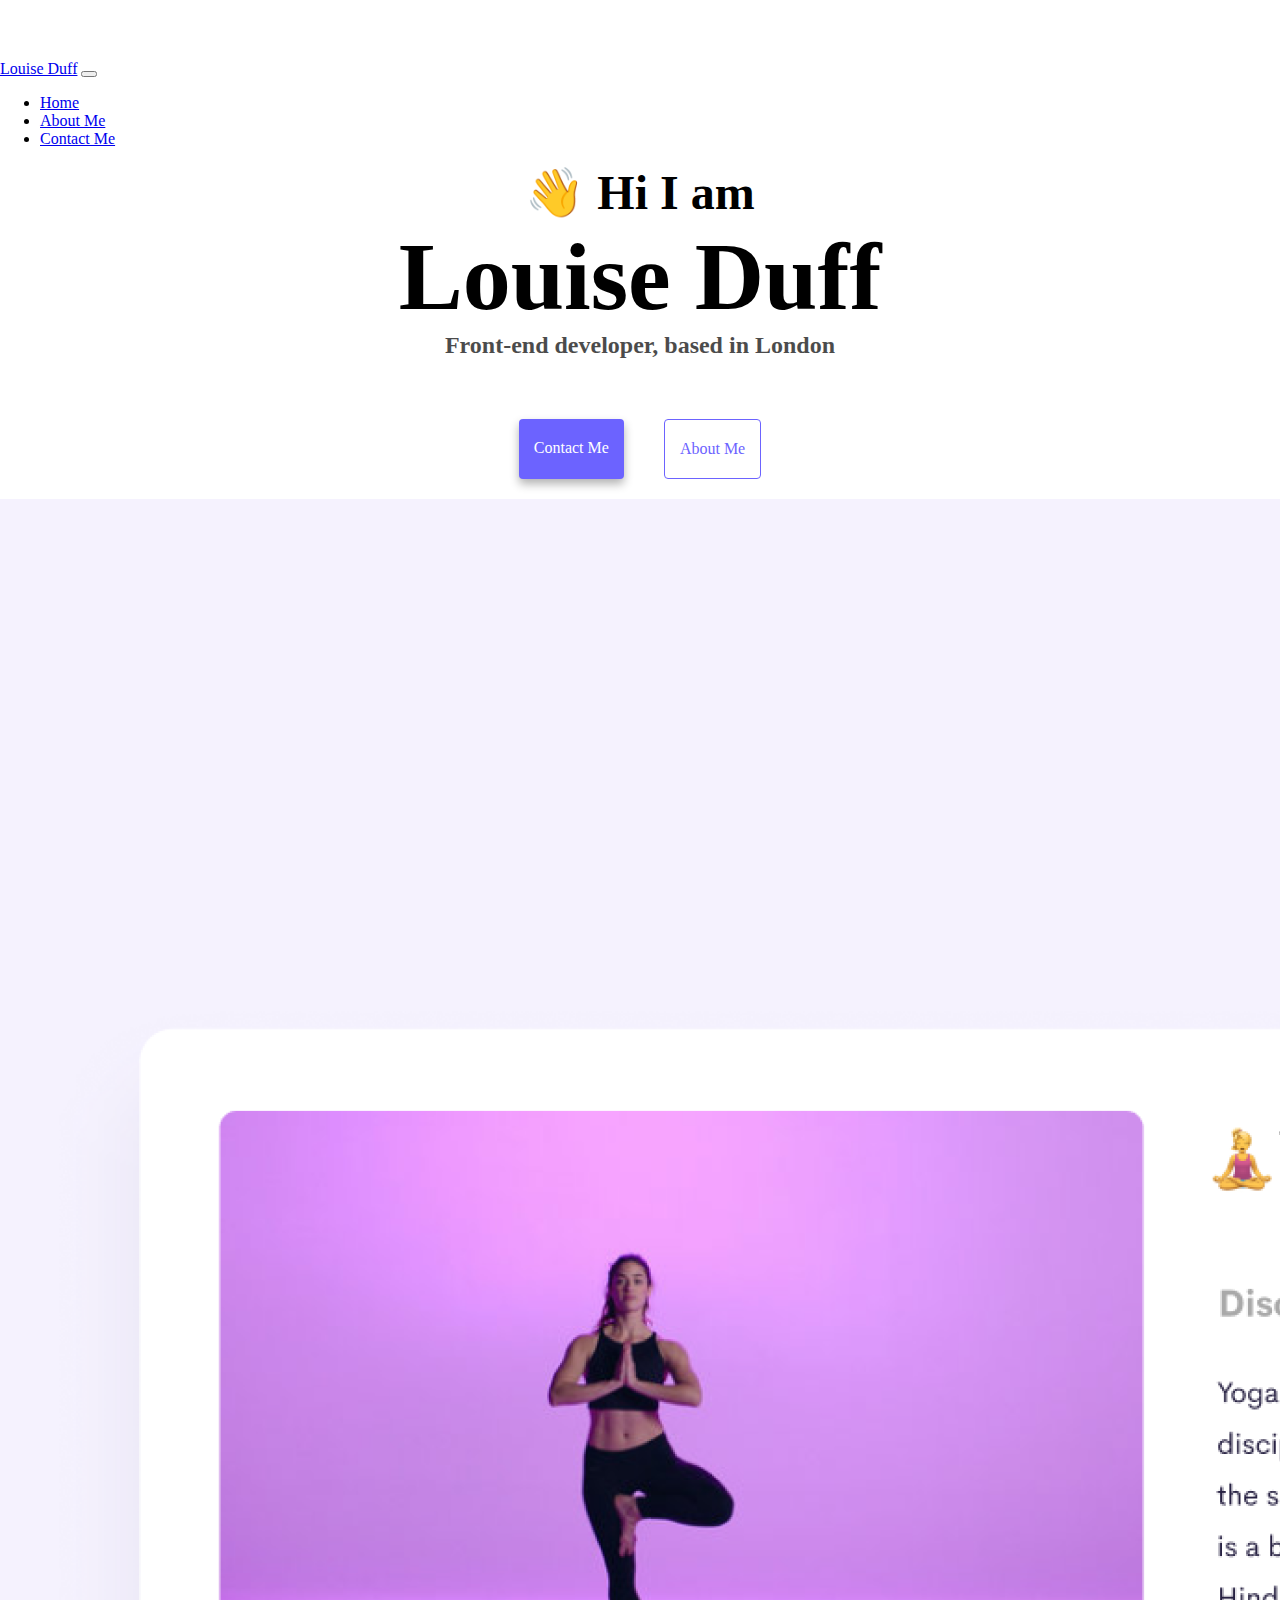
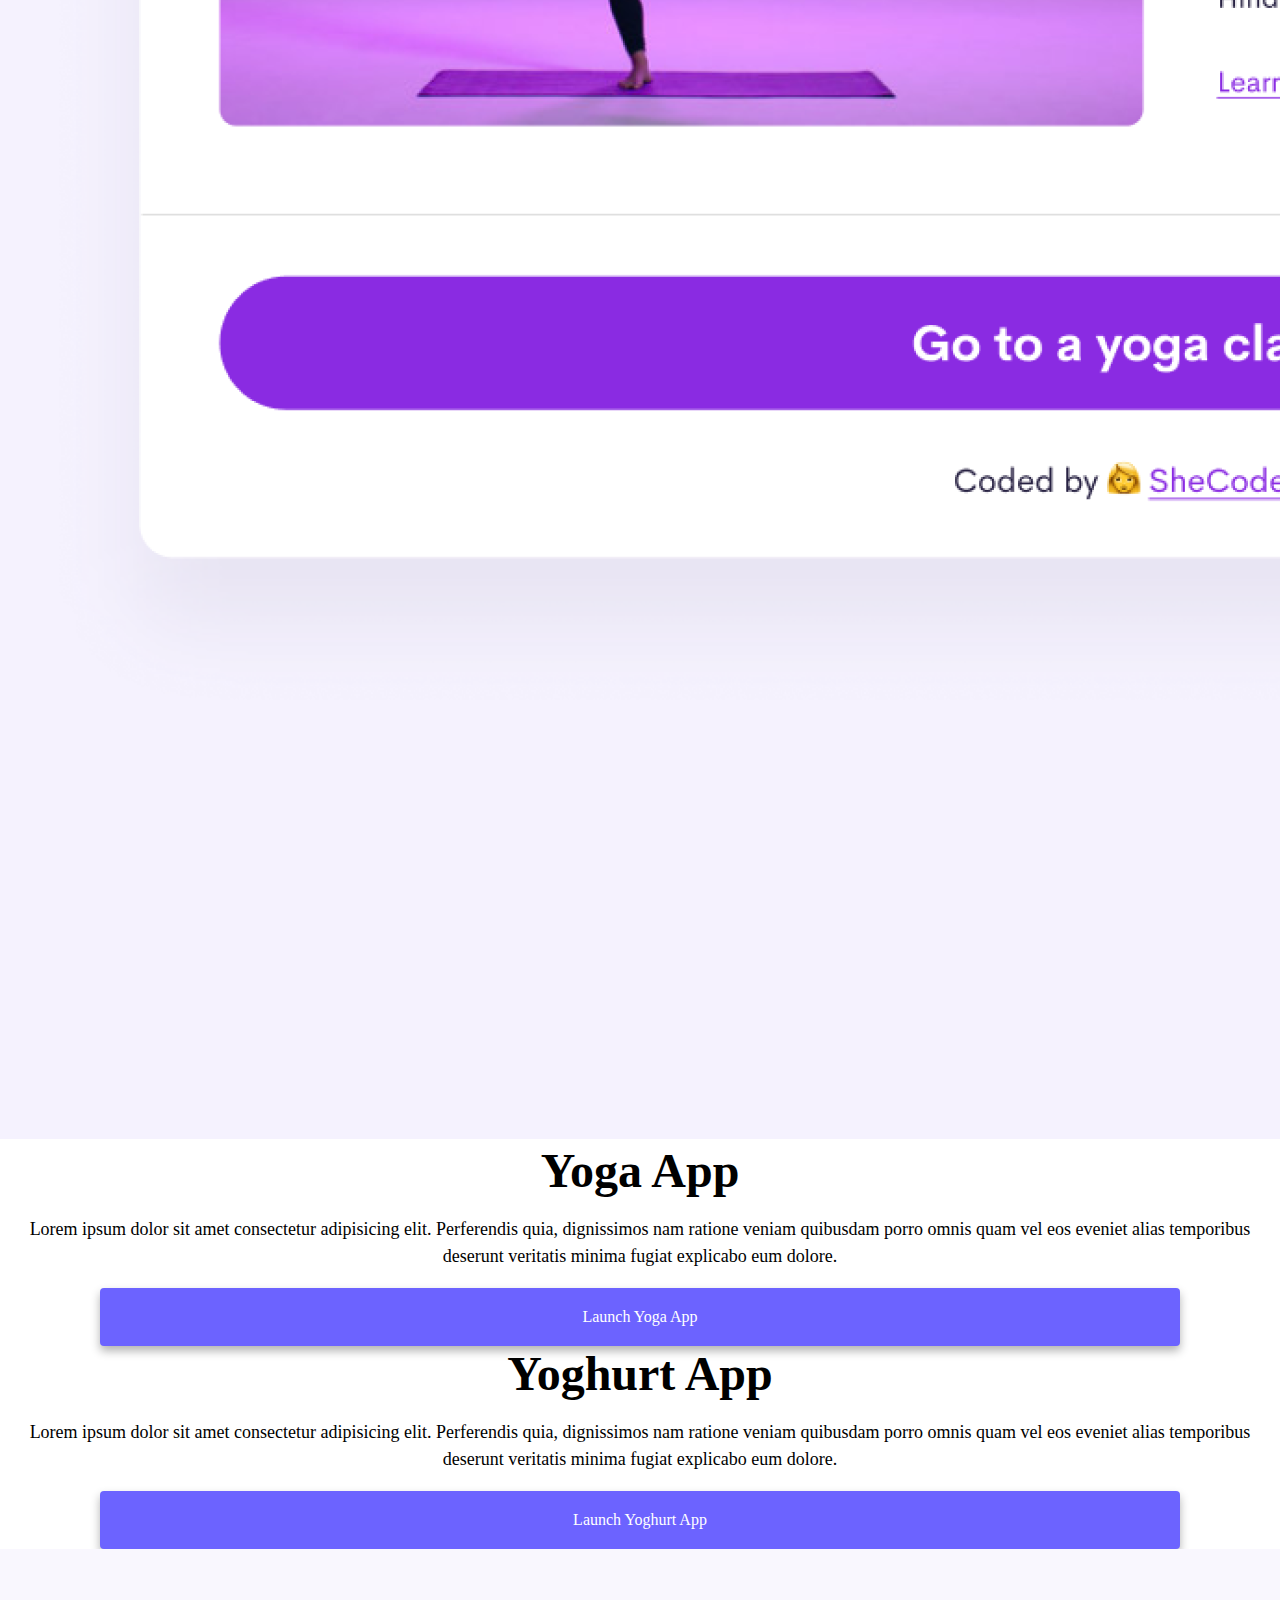
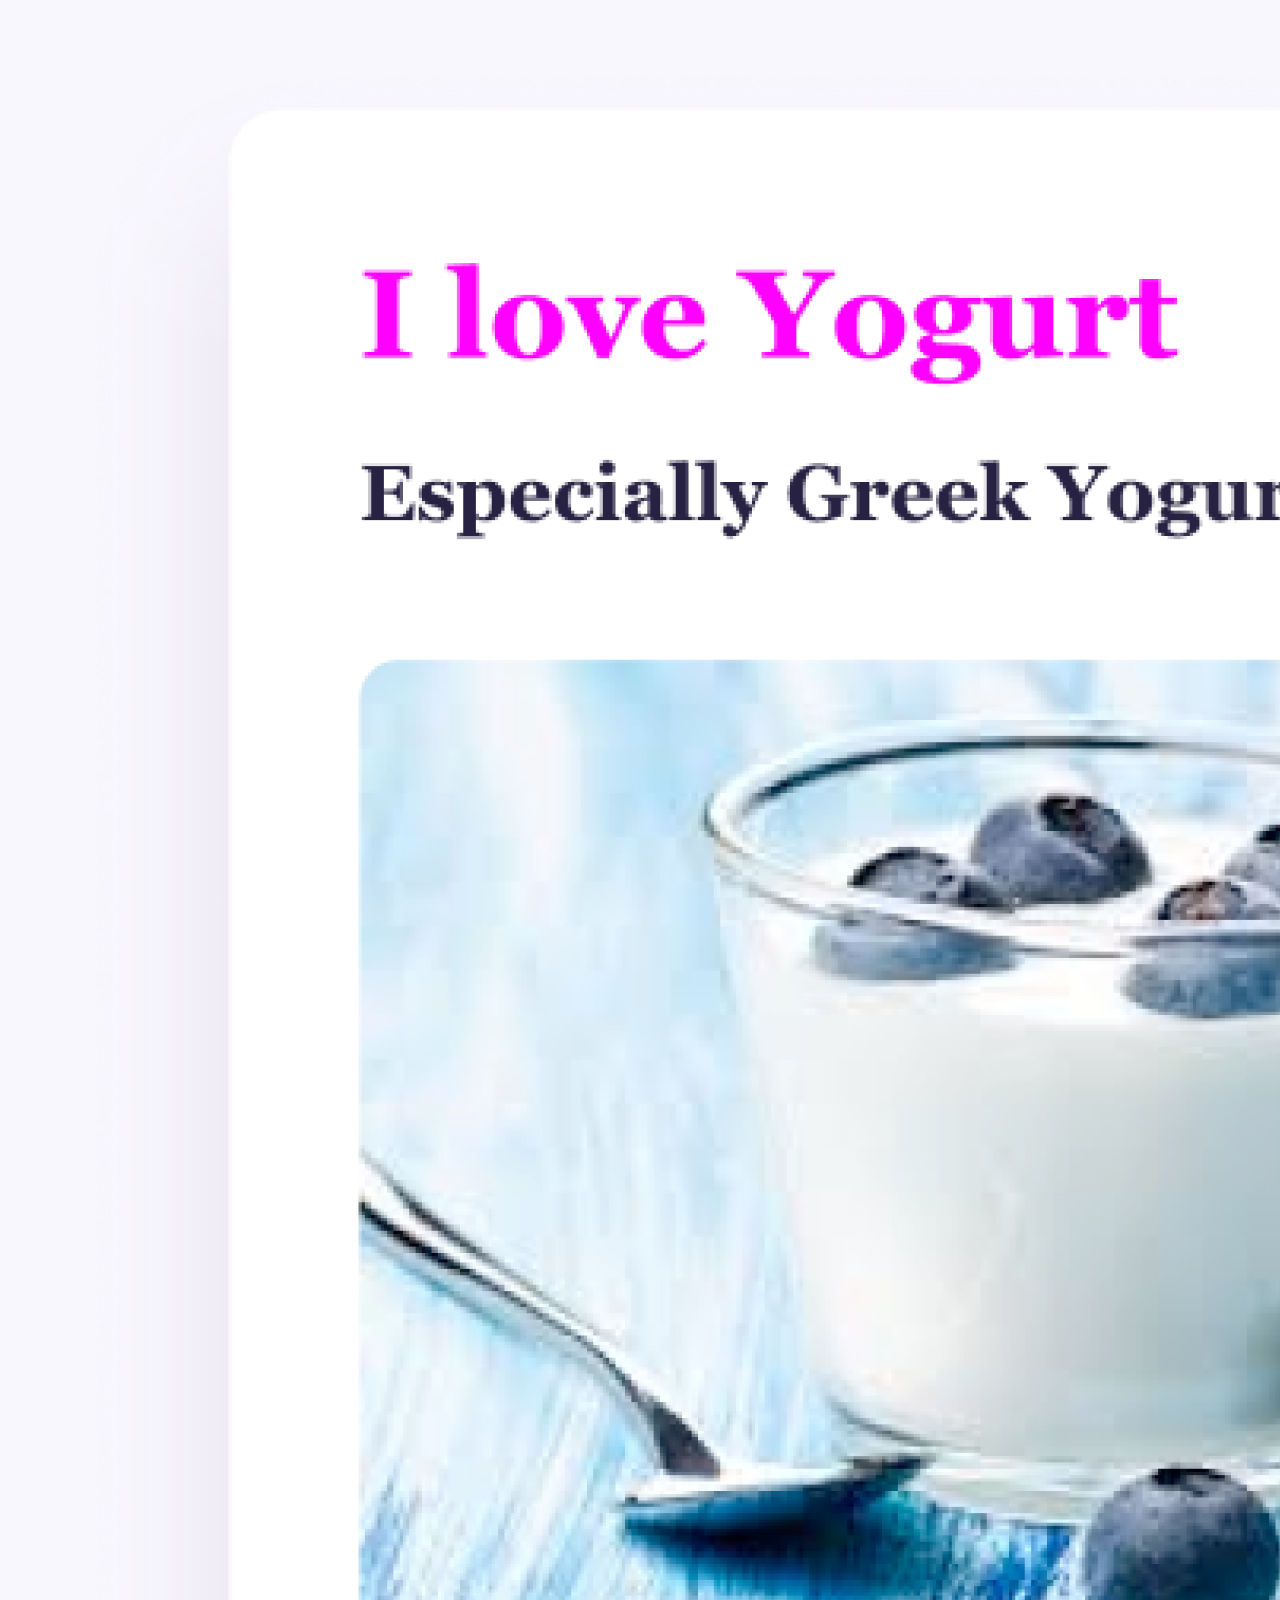
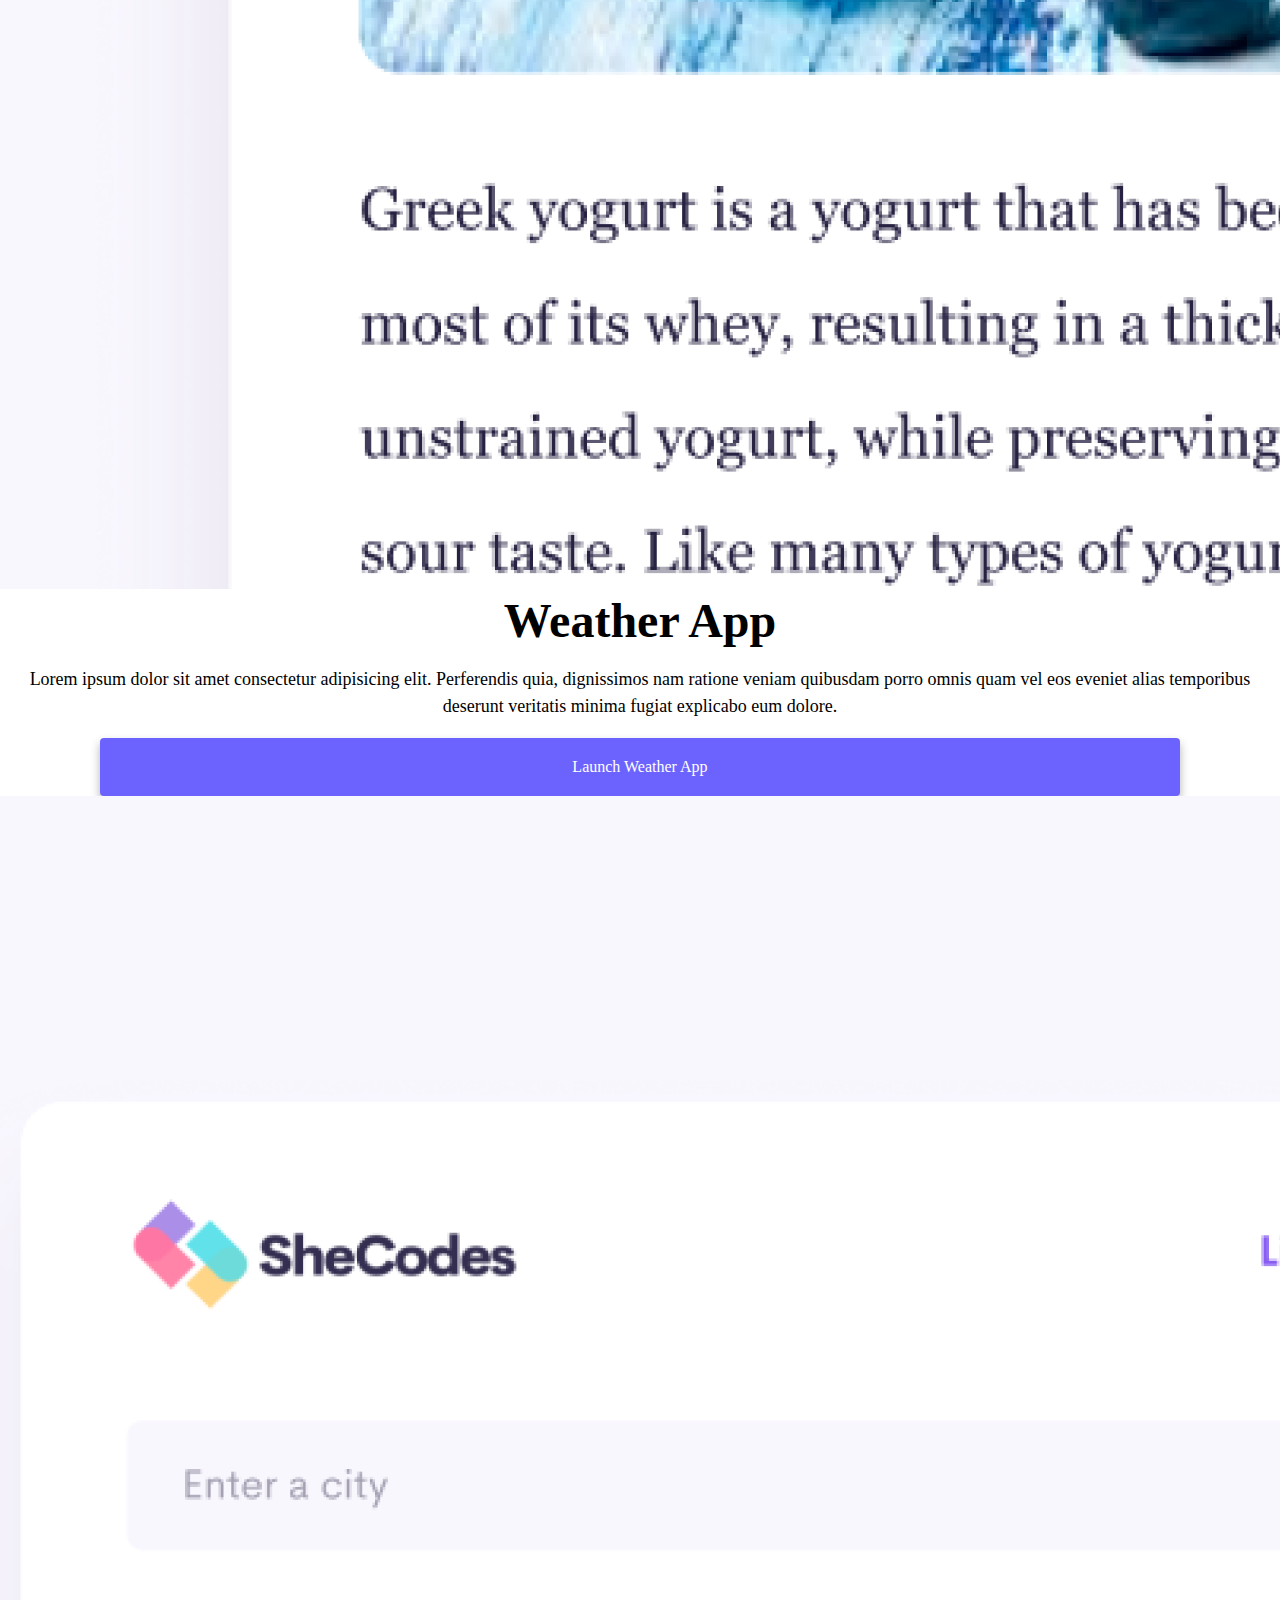
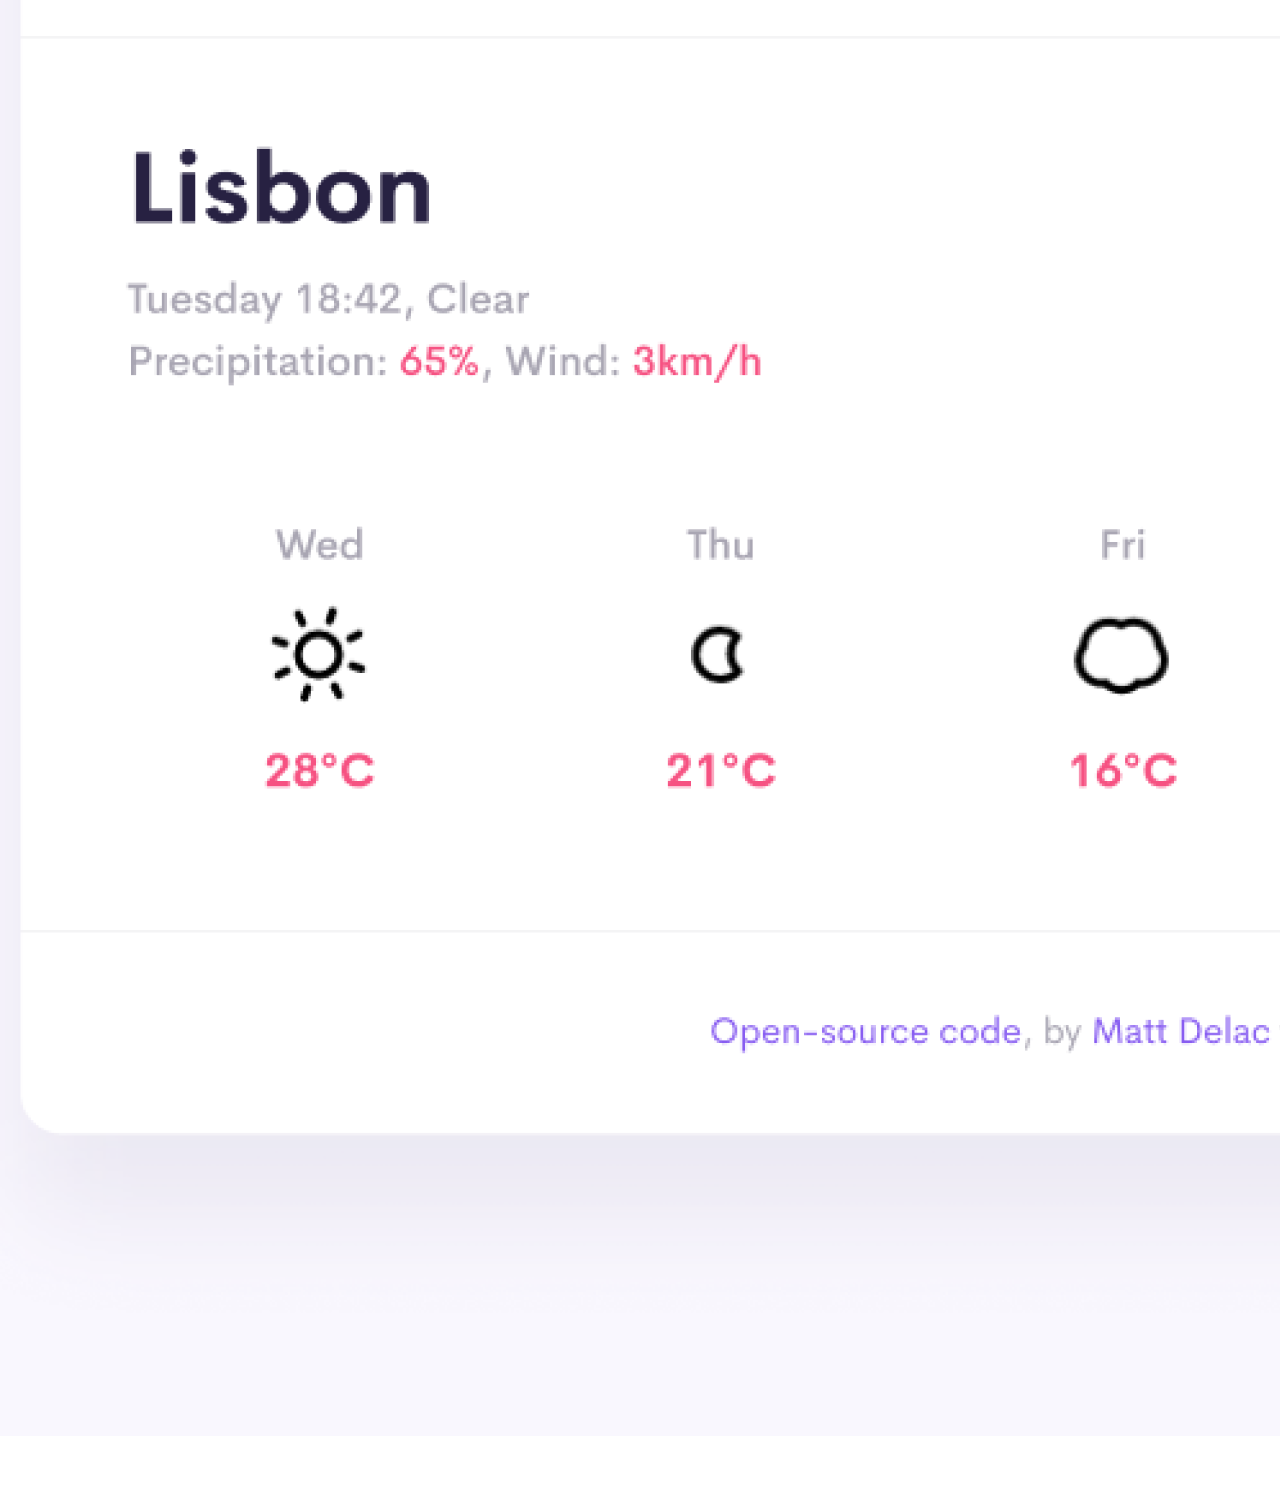
<file: index.html>
<!DOCTYPE html>
<html lang="en">
  <head>
    <meta charset="UTF-8" />
    <meta http-equiv="X-UA-Compatible" content="IE=edge" />
    <meta name="viewport" content="width=device-width, initial-scale=1.0" />
    <link
      href="https://cdn.jsdelivr.net/npm/bootstrap@5.3.2/dist/css/bootstrap.min.css"
      rel="stylesheet"
      integrity="sha384-T3c6CoIi6uLrA9TneNEoa7RxnatzjcDSCmG1MXxSR1GAsXEV/Dwwykc2MPK8M2HN"
      crossorigin="anonymous"
    />
    <script
      src="https://cdn.jsdelivr.net/npm/bootstrap@5.3.2/dist/js/bootstrap.bundle.min.js"
      integrity="sha384-C6RzsynM9kWDrMNeT87bh95OGNyZPhcTNXj1NW7RuBCsyN/o0jlpcV8Qyq46cDfL"
      crossorigin="anonymous"
    ></script>
    <link rel="stylesheet" href="/styles.css" />
    <title>Frontend Developer - Louise Duff</title>
  </head>
  <body>
    <nav class="navbar navbar-expand-lg bg-body-tertiary fixed-top">
      <div class="container-fluid">
        <a class="navbar-brand" href="#">Louise Duff</a>
        <button
          class="navbar-toggler"
          type="button"
          data-bs-toggle="collapse"
          data-bs-target="#navbarNav"
          aria-controls="navbarNav"
          aria-expanded="false"
          aria-label="Toggle navigation"
        >
          <span class="navbar-toggler-icon"></span>
        </button>
        <div class="collapse navbar-collapse" id="navbarNav">
          <ul class="navbar-nav">
            <li class="nav-item">
              <a class="nav-link active" aria-current="page" href="#">Home</a>
            </li>
            <li class="nav-item">
              <a class="nav-link" href="#">About Me</a>
            </li>
            <li class="nav-item">
              <a class="nav-link" href="#">Contact Me</a>
            </li>
          </ul>
        </div>
      </div>
    </nav>
    <h2>👋 Hi I am</h2>
    <h1>Louise Duff</h1>
    <h3>Front-end developer, based in London</h3>
    <div class="navigation-links">
      <a
        href="/about.html#contact"
        title="Link to Contact Email"
        class="primary-link"
        >Contact me</a
      >
      <a href="/about.html" title="Link to About Me Page" class="secondary-link"
        >About me</a
      >
    </div>
    <div class="container">
      <div class="row">
        <div class="col-md-6">
          <img
            src="images/yoga.png"
            alt="yoga project"
            class="img-fluid rounded hide-image"
          />
        </div>
        <div class="col-md-6">
          <h2 class="mb-3">Yoga App</h2>
          <p>
            Lorem ipsum dolor sit amet consectetur adipisicing elit. Perferendis
            quia, dignissimos nam ratione veniam quibusdam porro omnis quam vel
            eos eveniet alias temporibus deserunt veritatis minima fugiat
            explicabo eum dolore.
          </p>
          <div class="mt-5">
            <a
              href="#"
              title="Link to Yoga Project"
              class="primary-link launch-link"
              >Launch Yoga App</a
            >
          </div>
        </div>
      </div>

      <div class="row mt-5">
        <div class="col-md-6">
          <h2 class="mb-3">Yoghurt App</h2>
          <p>
            Lorem ipsum dolor sit amet consectetur adipisicing elit. Perferendis
            quia, dignissimos nam ratione veniam quibusdam porro omnis quam vel
            eos eveniet alias temporibus deserunt veritatis minima fugiat
            explicabo eum dolore.
          </p>
          <div class="mb-5 mt-5">
            <a
              href="#"
              title="Link to Yoghurt Project"
              class="primary-link launch-link"
              >Launch Yoghurt App</a
            >
          </div>
        </div>

        <div class="col-md-6">
          <img
            src="images/yogurt.png"
            alt="yoghurt project"
            class="img-fluid rounded hide-image"
          />
        </div>
      </div>

      <div class="row mt-5">
        <div class="col-md-6">
          <h2 class="mb-3">Weather App</h2>
          <p>
            Lorem ipsum dolor sit amet consectetur adipisicing elit. Perferendis
            quia, dignissimos nam ratione veniam quibusdam porro omnis quam vel
            eos eveniet alias temporibus deserunt veritatis minima fugiat
            explicabo eum dolore.
          </p>
          <div class="mb-5 mt-5">
            <a
              href="#"
              title="Link to Weather App Project"
              class="primary-link launch-link"
              >Launch Weather App</a
            >
          </div>
        </div>

        <div class="col-md-6">
          <img
            src="images/weather.png"
            alt="Weather app project"
            class="img-fluid rounded hide-image"
          />
        </div>
      </div>
    </div>
  </body>
</html>
</file>
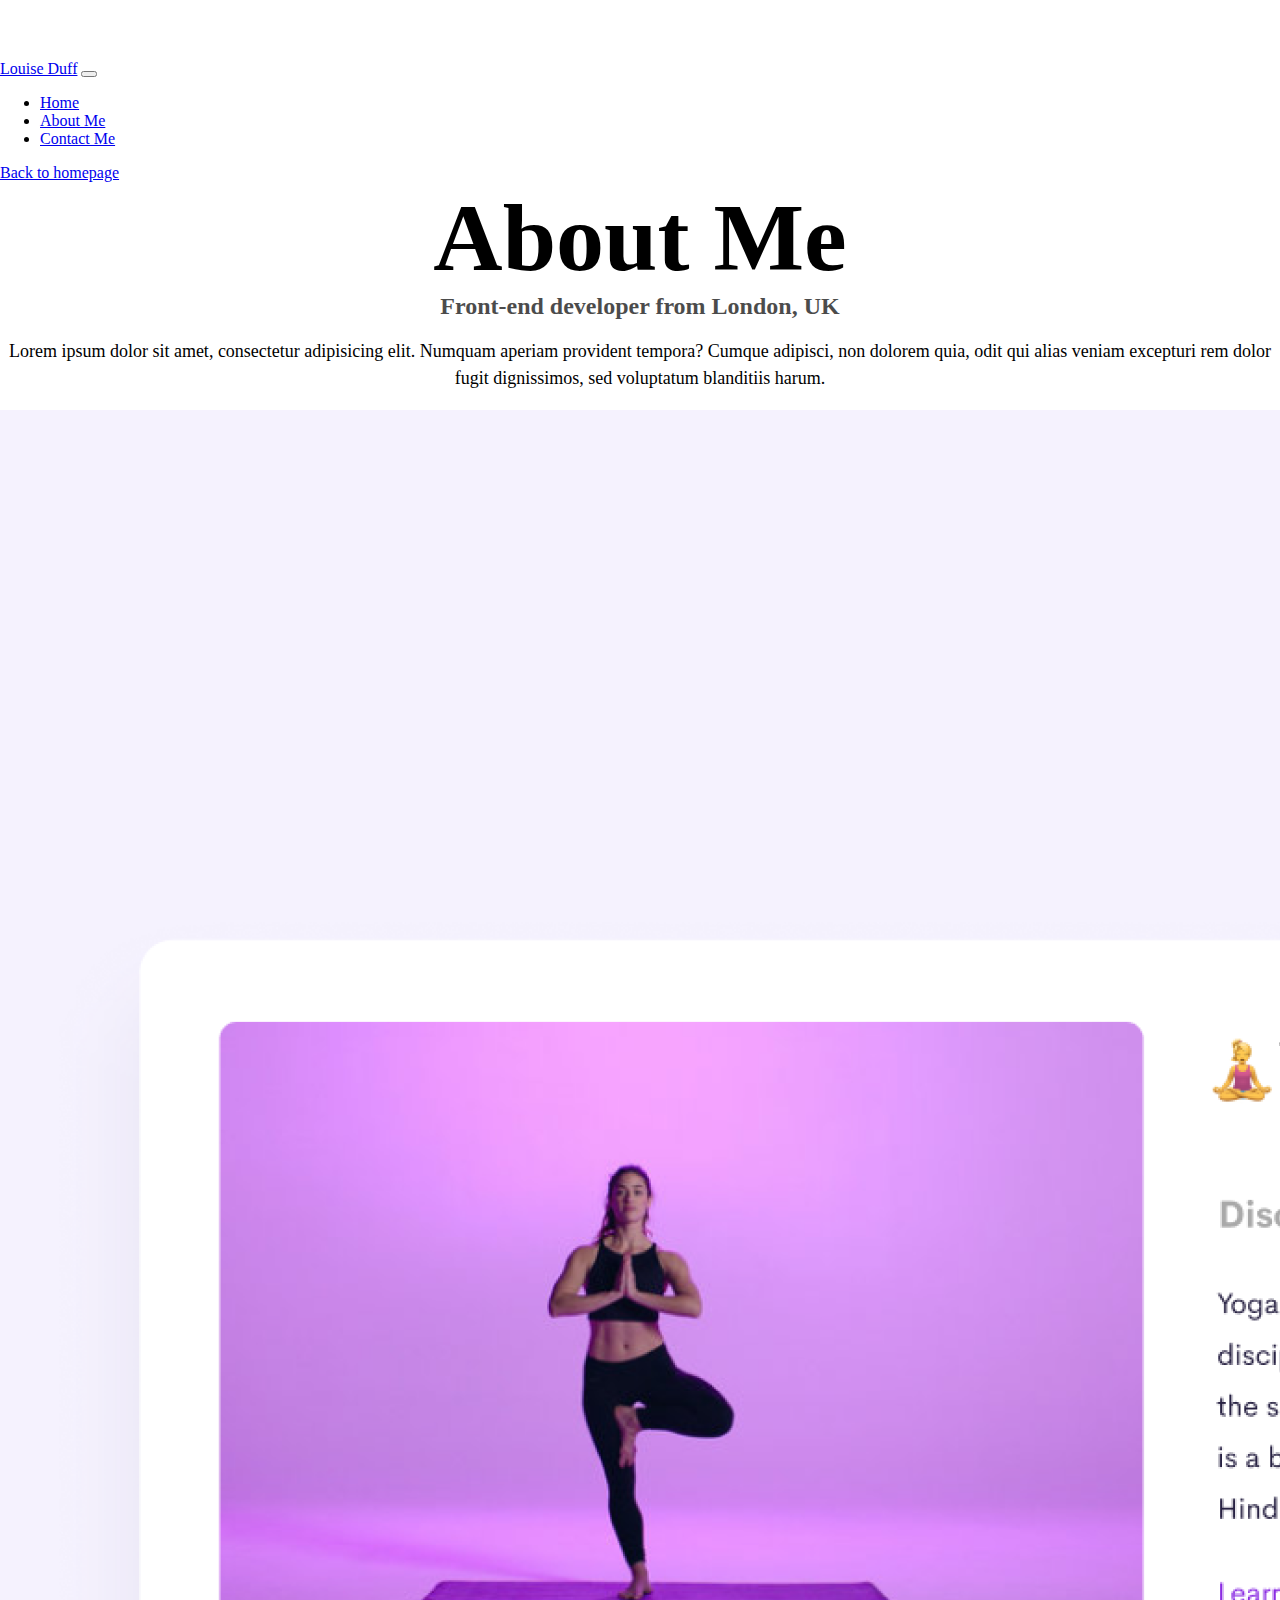
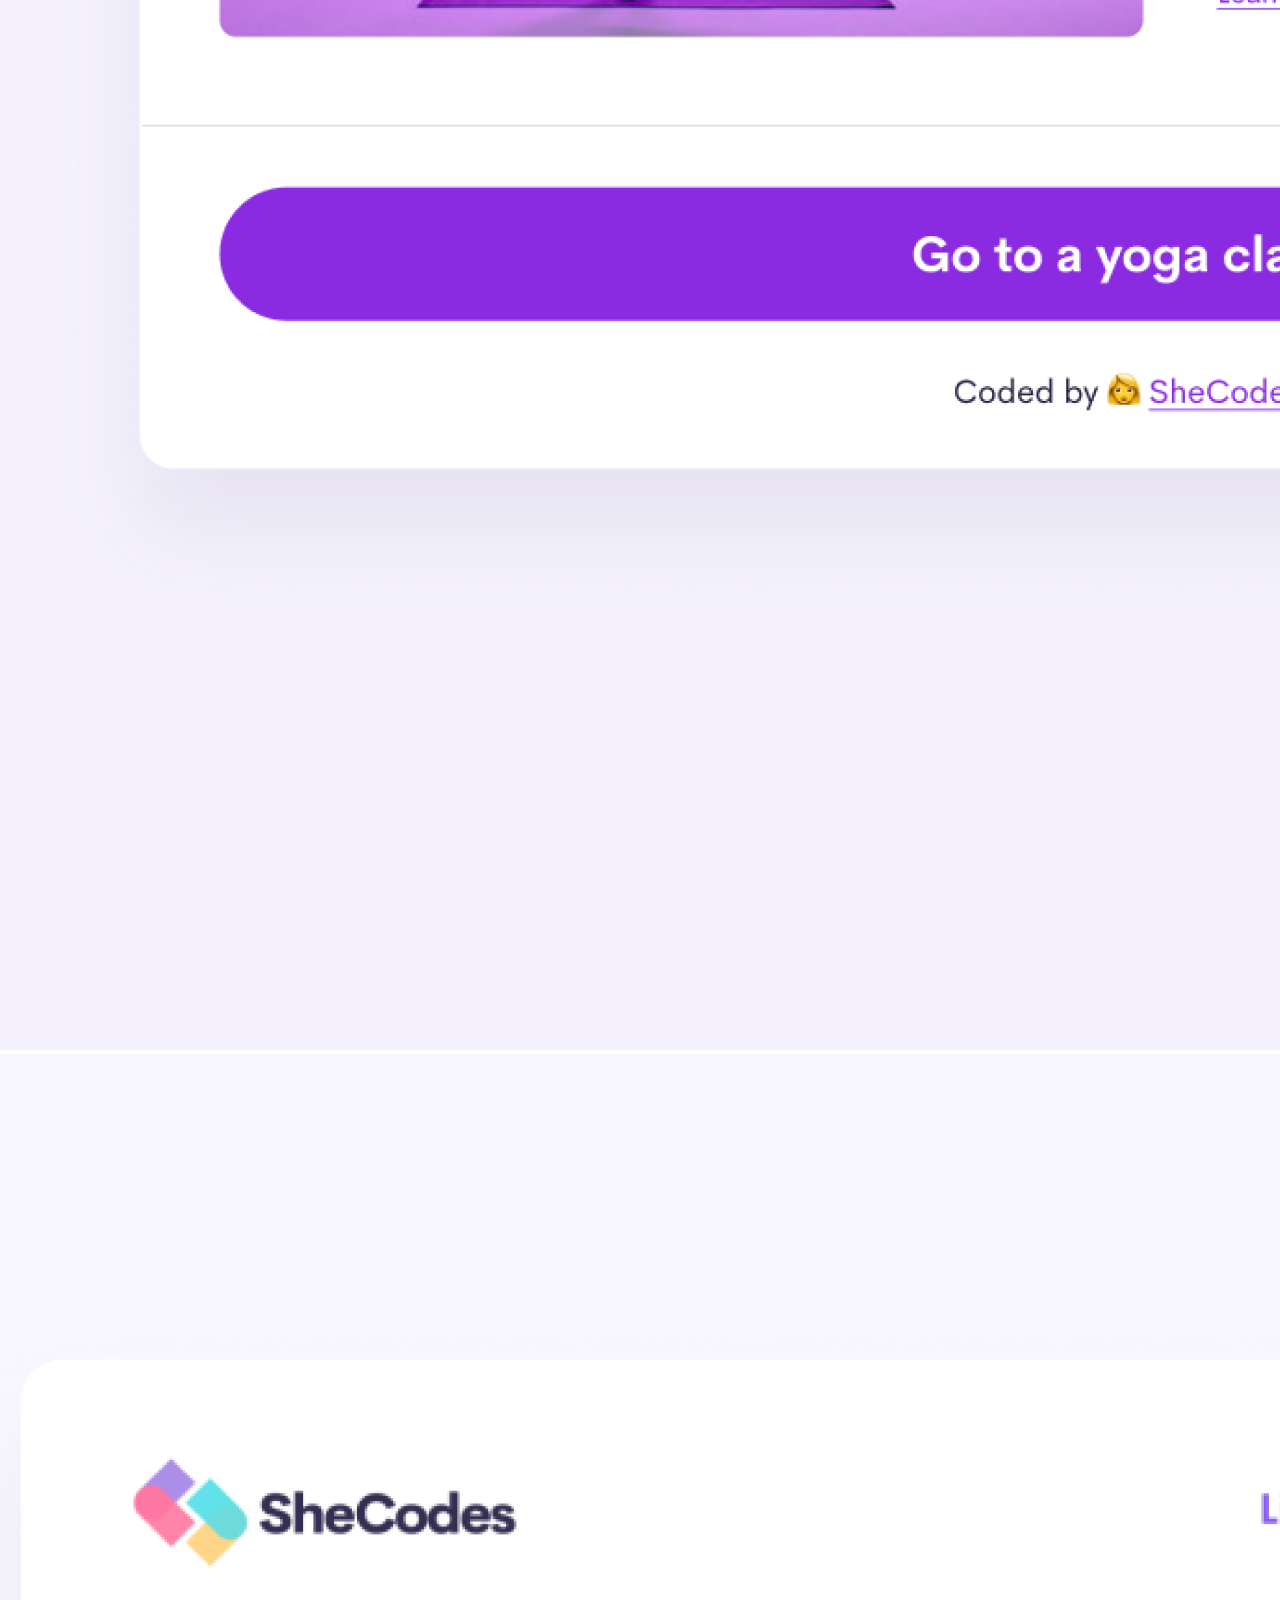
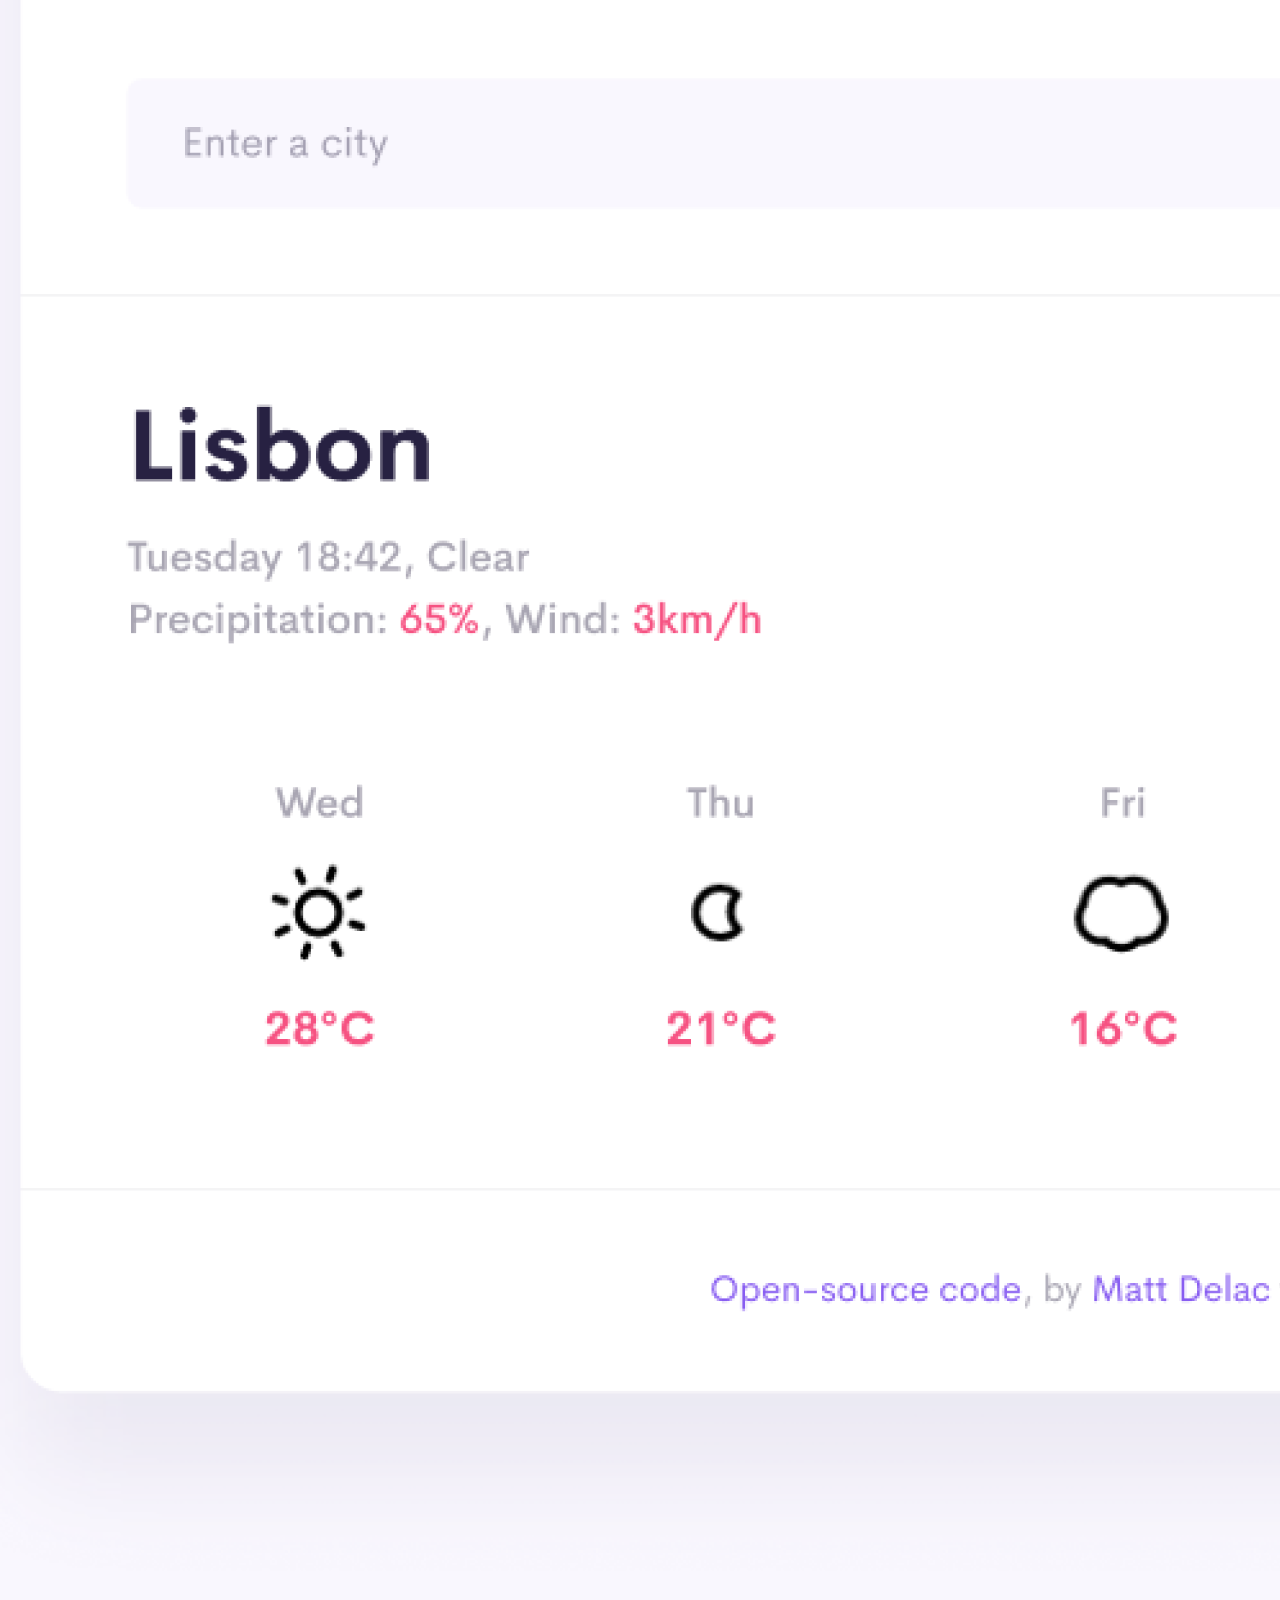
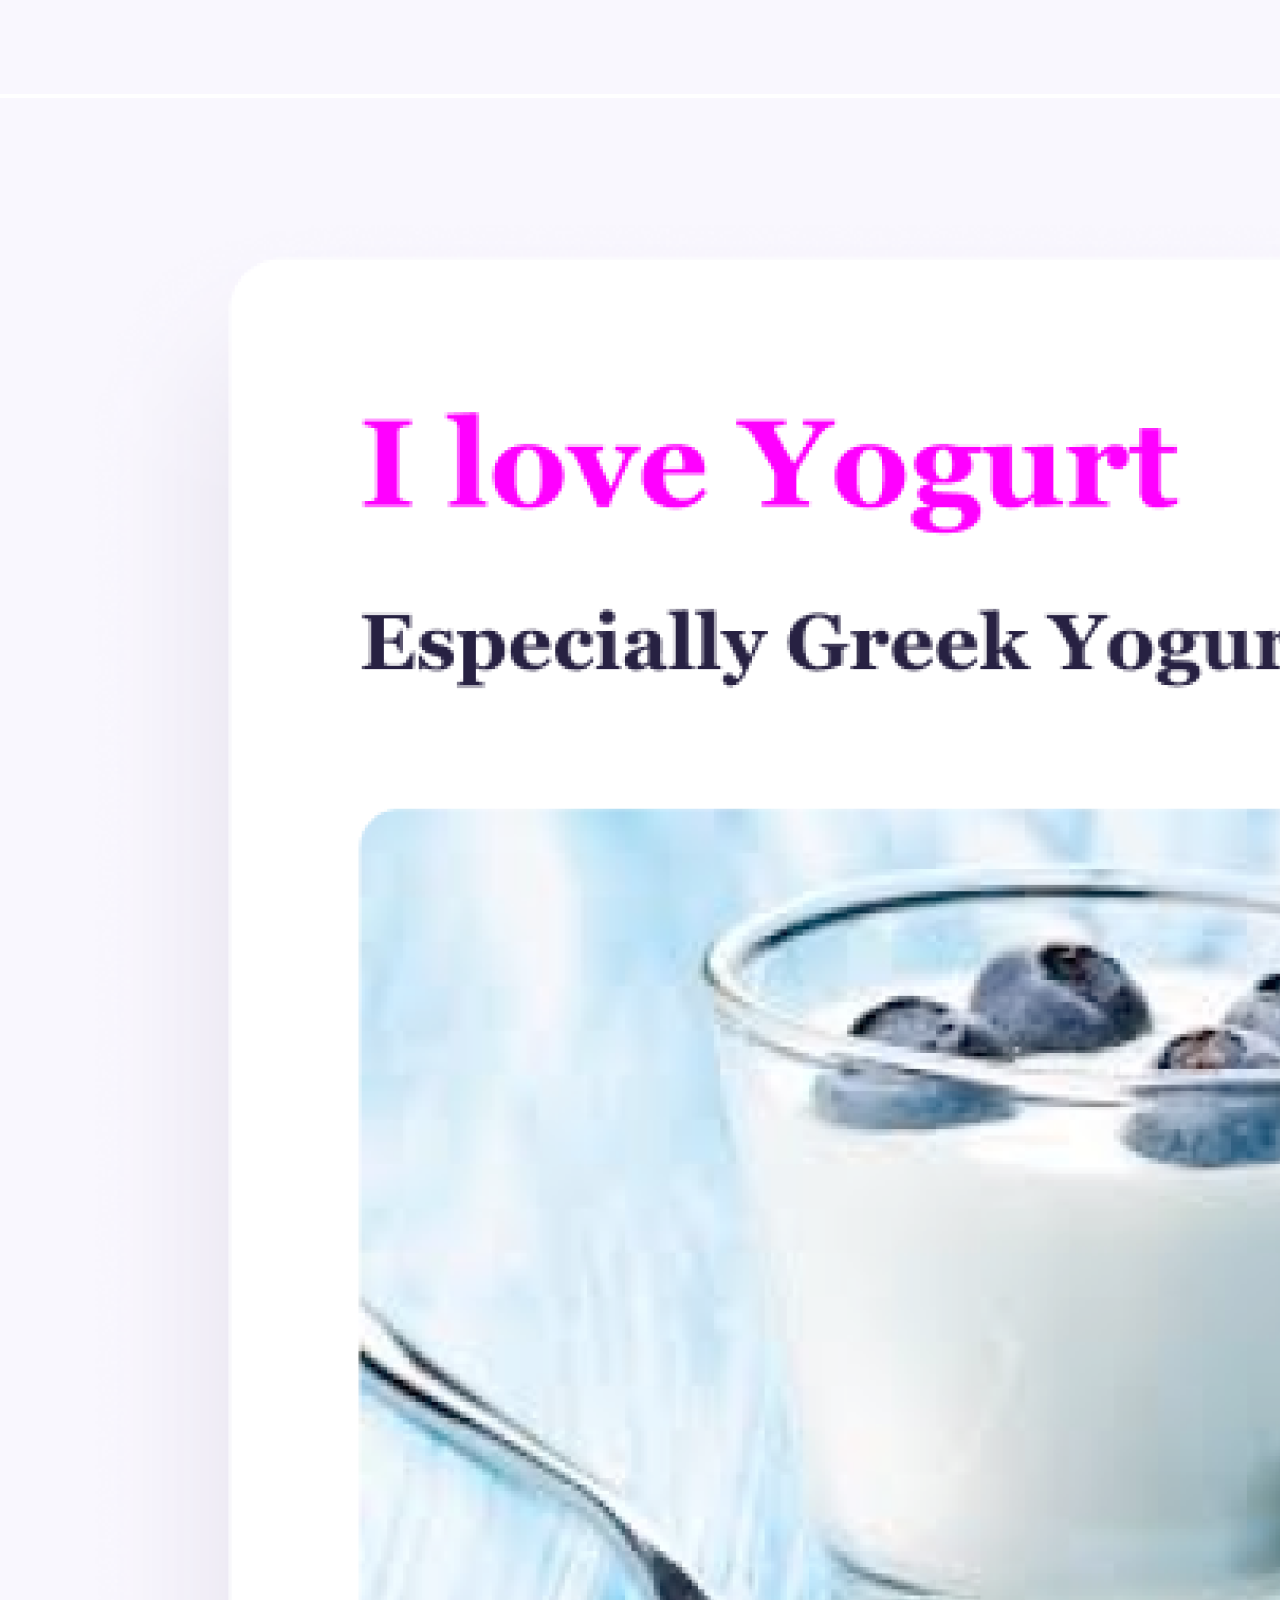
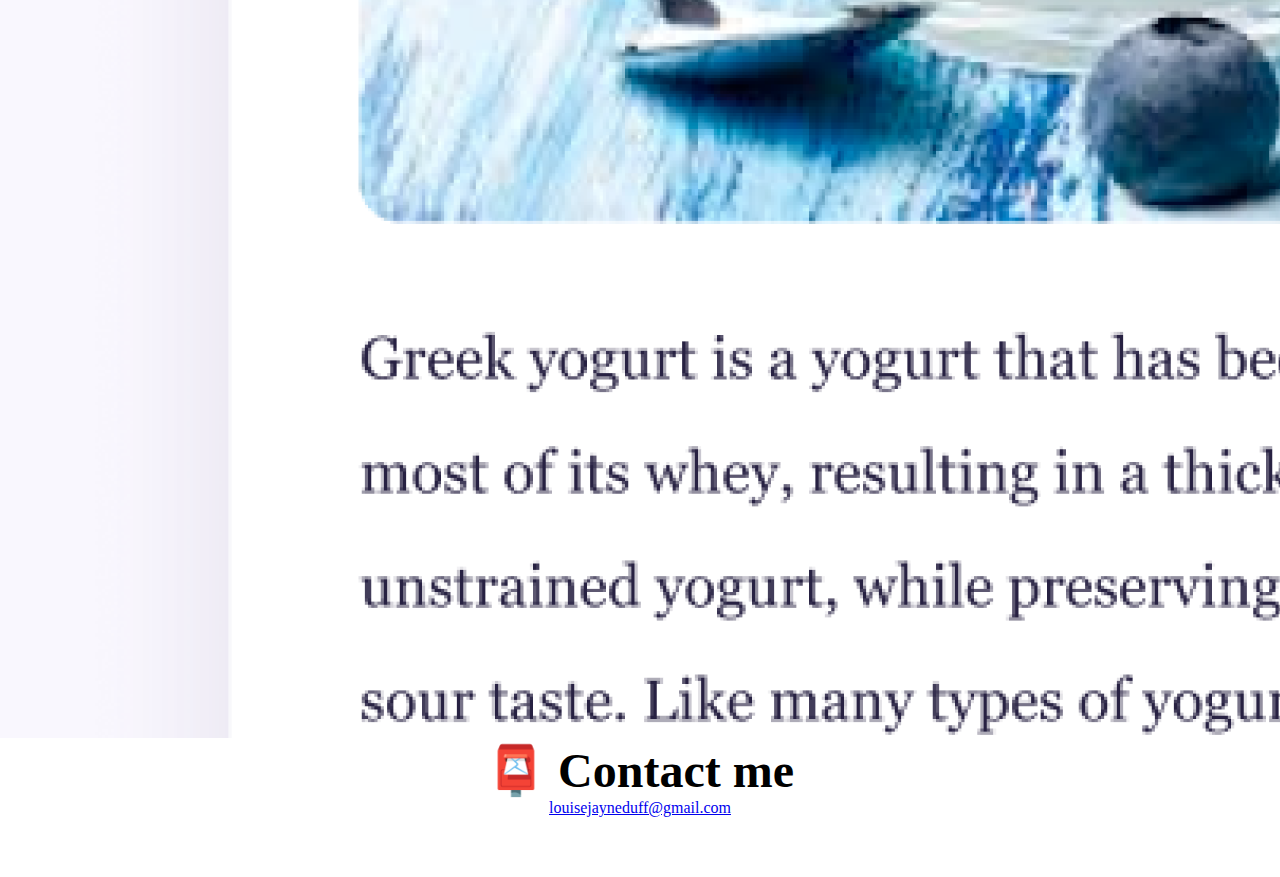
<file: about.html>
<!DOCTYPE html>
<html lang="en">
  <head>
    <meta charset="UTF-8" />
    <meta http-equiv="X-UA-Compatible" content="IE=edge" />
    <meta name="viewport" content="width=device-width, initial-scale=1.0" />
    <link
      href="https://cdn.jsdelivr.net/npm/bootstrap@5.3.2/dist/css/bootstrap.min.css"
      rel="stylesheet"
      integrity="sha384-T3c6CoIi6uLrA9TneNEoa7RxnatzjcDSCmG1MXxSR1GAsXEV/Dwwykc2MPK8M2HN"
      crossorigin="anonymous"
    />
    <script
      src="https://cdn.jsdelivr.net/npm/bootstrap@5.3.2/dist/js/bootstrap.bundle.min.js"
      integrity="sha384-C6RzsynM9kWDrMNeT87bh95OGNyZPhcTNXj1NW7RuBCsyN/o0jlpcV8Qyq46cDfL"
      crossorigin="anonymous"
    ></script>
    <link rel="stylesheet" href="/styles.css" />
    <title>About Louise Duff - Frontend Developer</title>
  </head>
  <body>
    <nav class="navbar navbar-expand-lg bg-body-tertiary fixed-top">
      <div class="container-fluid">
        <a class="navbar-brand" href="#">Louise Duff</a>
        <button
          class="navbar-toggler"
          type="button"
          data-bs-toggle="collapse"
          data-bs-target="#navbarNav"
          aria-controls="navbarNav"
          aria-expanded="false"
          aria-label="Toggle navigation"
        >
          <span class="navbar-toggler-icon"></span>
        </button>
        <div class="collapse navbar-collapse" id="navbarNav">
          <ul class="navbar-nav">
            <li class="nav-item">
              <a class="nav-link active" aria-current="page" href="#">Home</a>
            </li>
            <li class="nav-item">
              <a class="nav-link" href="#">About Me</a>
            </li>
            <li class="nav-item">
              <a class="nav-link" href="#">Contact Me</a>
            </li>
          </ul>
        </div>
      </div>
    </nav>
    <a href="/" title="Homepage Link" class="homepage-link">Back to homepage</a>
    <h1>About Me</h1>
    <h3>Front-end developer from London, UK</h3>
    <div class="about-paragraphs">
      <p>
        Lorem ipsum dolor sit amet, consectetur adipisicing elit. Numquam
        aperiam provident tempora? Cumque adipisci, non dolorem quia, odit qui
        alias veniam excepturi rem dolor fugit dignissimos, sed voluptatum
        blanditiis harum.
      </p>
    </div>
    <div class="row">
      <div class="col-md-4">
        <img
          src="images/yoga.png"
          alt="yoga project"
          class="img-fluid rounded"
        />
      </div>
      <div class="col-md-4">
        <img
          src="images/weather.png"
          alt="weather app project"
          class="img-fluid rounded"
        />
      </div>
      <div class="col-md-4">
        <img
          src="images/yogurt.png"
          alt="yoghurt project"
          class="img-fluid rounded"
        />
      </div>
    </div>
    <div id="contact">
      <h2>📮 Contact me</h2>
      <a
        href="mailto:louisejayneduff@gmail.com"
        title="Email Contact Link"
        class="email-link"
      >
        louisejayneduff@gmail.com
      </a>
    </div>
  </body>
</html>
</file>
<file: styles.css>
:root {
  --primary-color: #6c63ff;
  --secondary-color: #f5f2fe;
  --box-shadow: 0 5px 10px rgba(0, 0, 0, 0.3);
}

body {
  margin: 60px auto;
  max-width: 100%;
}
p {
  text-align: center;
}
h1,
h2,
h3 {
  margin: 0;
  display: flex;
  justify-content: center;
}
h1 {
  font-size: 96px;
}

h2 {
  font-size: 48px;
}

h3 {
  font-size: 24px;
  opacity: 0.7;
}

p {
  font-size: 18px;
  line-height: 1.5;
}
.navigation-links {
  display: flex;
  margin-top: 40px;
  justify-content: center;
}
.navigation-links a {
  margin: 20px;
}

.primary-link {
  display: flex;
  justify-content: center;
  border-radius: 4px;
  padding: 20px 15px;
  margin: 0 100px;
  text-decoration: none;
  text-transform: capitalize;
  background: var(--primary-color);
  box-shadow: var(--box-shadow);
  color: white;
  text-align: center;
}
.secondary-link {
  border-radius: 4px;
  padding: 20px 15px;
  text-decoration: none;
  text-transform: capitalize;
  color: var(--primary-color);
  border: 1px solid var(--primary-color);
}
.email-link {
  display: flex;
  justify-content: center;
}

@media (max-width: 500px) {
  .hide-image {
    display: none;
  }
  p {
    text-align: center;
  }
  .launch-link {
    display: flex;
    justify-content: center;
  }
  h1,
  h2,
  h3 {
    text-align: center;
  }
}
</file>
